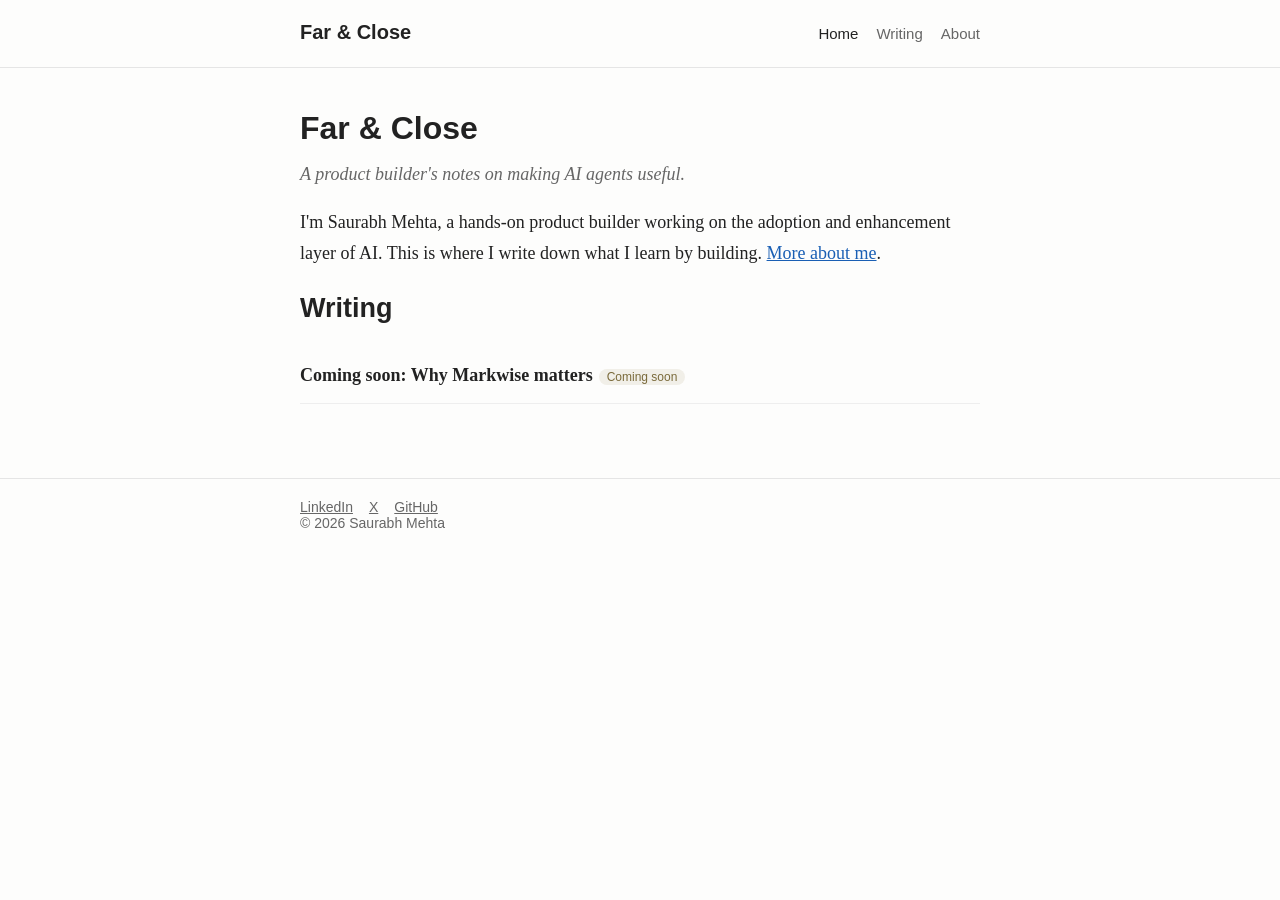
<file: index.html>
<!DOCTYPE html>
<html lang="en"><head><meta charset="utf-8"><meta name="viewport" content="width=device-width,initial-scale=1">
<title>Far & Close</title><meta name="description" content="A product builder's notes on making AI agents useful.">
<link rel="stylesheet" href="style.css"></head><body>
<header><div class="wrap"><a class="brand" href="">Far &amp; Close</a>
<nav><a href="" class="active">Home</a><a href="writing/">Writing</a><a href="about/">About</a></nav></div></header>
<main><div class="wrap">
<h1>Far &amp; Close</h1>
<p class="tagline">A product builder's notes on making AI agents useful.</p>
<p>I'm Saurabh Mehta, a hands-on product builder working on the adoption and enhancement layer of AI. This is where I write down what I learn by building. <a href="about/">More about me</a>.</p>
<h2>Writing</h2>
<ul class="posts">
<!-- POSTS: newest first -->
<li><strong>Coming soon: Why Markwise matters</strong><span class="soon">Coming soon</span></li>
</ul>
</div></main>
<footer><div class="wrap"><a href="https://www.linkedin.com/in/saurabhmehta2/">LinkedIn</a><a href="https://x.com/Saurabhm6">X</a><a href="https://github.com/farandclose">GitHub</a><br>© 2026 Saurabh Mehta</div></footer>
</body></html>
</file>
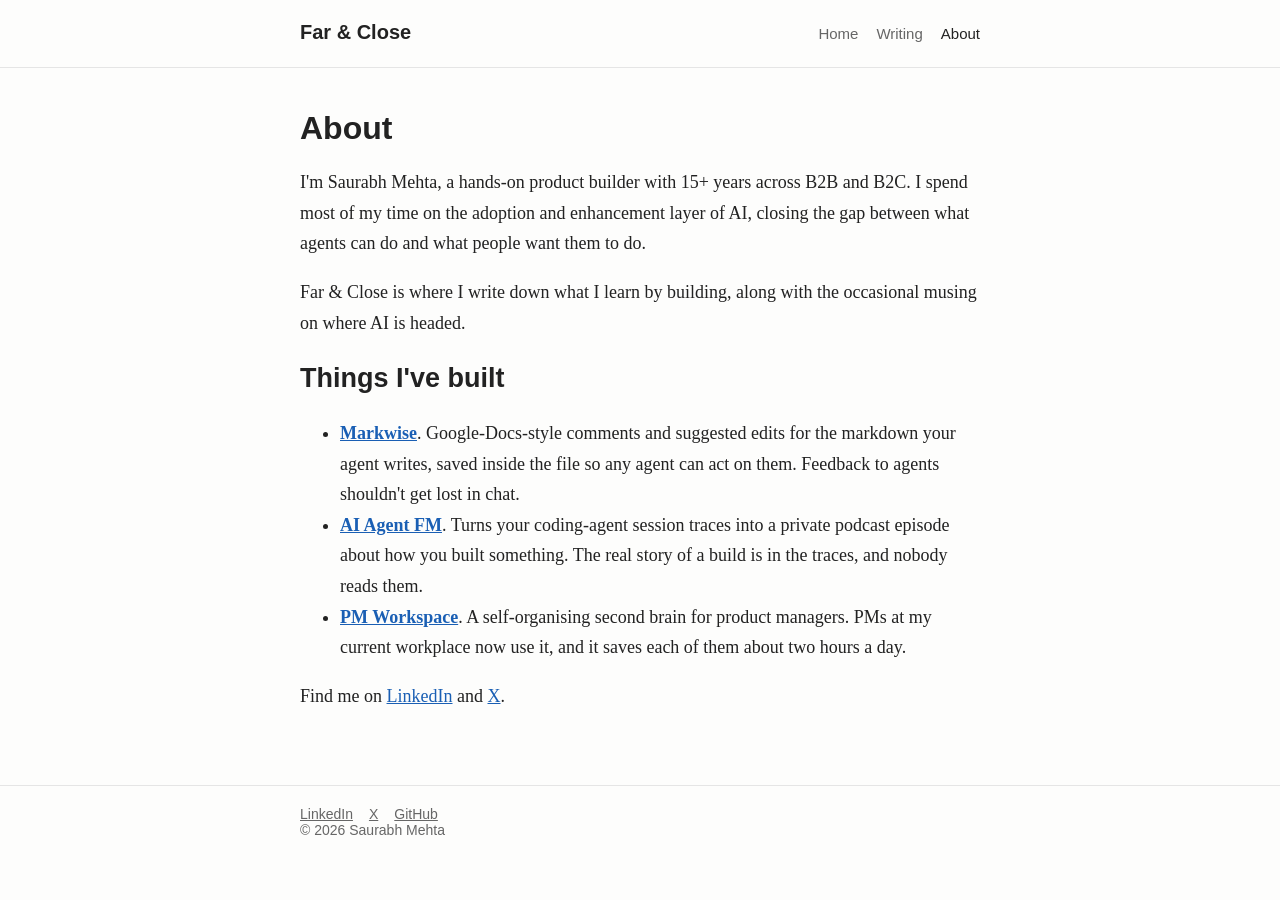
<file: about/index.html>
<!DOCTYPE html>
<html lang="en"><head><meta charset="utf-8"><meta name="viewport" content="width=device-width,initial-scale=1">
<title>About · Far & Close</title><meta name="description" content="A product builder's notes on making AI agents useful.">
<link rel="stylesheet" href="../style.css"></head><body>
<header><div class="wrap"><a class="brand" href="../">Far &amp; Close</a>
<nav><a href="../">Home</a><a href="../writing/">Writing</a><a href="../about/" class="active">About</a></nav></div></header>
<main><div class="wrap">
<h1>About</h1>
<p>I'm Saurabh Mehta, a hands-on product builder with 15+ years across B2B and B2C. I spend most of my time on the adoption and enhancement layer of AI, closing the gap between what agents can do and what people want them to do.</p>
<p>Far &amp; Close is where I write down what I learn by building, along with the occasional musing on where AI is headed.</p>
<h2>Things I've built</h2>
<ul>
<li><a href="https://github.com/farandclose/markwise"><strong>Markwise</strong></a>. Google-Docs-style comments and suggested edits for the markdown your agent writes, saved inside the file so any agent can act on them. Feedback to agents shouldn't get lost in chat.</li>
<li><a href="https://github.com/farandclose/ai-agent-fm"><strong>AI Agent FM</strong></a>. Turns your coding-agent session traces into a private podcast episode about how you built something. The real story of a build is in the traces, and nobody reads them.</li>
<li><a href="https://github.com/farandclose/pm-workspace"><strong>PM Workspace</strong></a>. A self-organising second brain for product managers. PMs at my current workplace now use it, and it saves each of them about two hours a day.</li>
</ul>
<p>Find me on <a href="https://www.linkedin.com/in/saurabhmehta2/">LinkedIn</a> and <a href="https://x.com/Saurabhm6">X</a>.</p>
</div></main>
<footer><div class="wrap"><a href="https://www.linkedin.com/in/saurabhmehta2/">LinkedIn</a><a href="https://x.com/Saurabhm6">X</a><a href="https://github.com/farandclose">GitHub</a><br>© 2026 Saurabh Mehta</div></footer>
</body></html>
</file>
<file: style.css>
:root{--fg:#222;--muted:#666;--accent:#1a5fb4;--bg:#fdfdfc}
*{box-sizing:border-box}
body{margin:0;background:var(--bg);color:var(--fg);font:18px/1.7 Georgia,"Iowan Old Style","Times New Roman",serif}
.wrap{max-width:720px;margin:0 auto;padding:0 20px}
header{border-bottom:1px solid #e5e5e5;padding:18px 0}
header .wrap{display:flex;justify-content:space-between;align-items:baseline;flex-wrap:wrap;gap:8px}
.brand{font:700 20px/1.2 -apple-system,"Segoe UI",Helvetica,Arial,sans-serif;color:var(--fg);text-decoration:none}
nav a{font:15px -apple-system,"Segoe UI",Helvetica,Arial,sans-serif;color:var(--muted);text-decoration:none;margin-left:18px}
nav a:first-child{margin-left:0}
nav a:hover,nav a.active{color:var(--fg)}
main{padding:40px 0 56px}
h1,h2,h3{font-family:-apple-system,"Segoe UI",Helvetica,Arial,sans-serif;line-height:1.3}
h1{font-size:2rem;margin:0 0 .3em}
.tagline{color:var(--muted);font-style:italic;margin-top:0}
a{color:var(--accent)}
.posts{list-style:none;padding:0}
.posts li{padding:12px 0;border-bottom:1px solid #eee}
.posts .meta{display:block;font:14px sans-serif;color:var(--muted)}
.soon{display:inline-block;font:12px sans-serif;background:#f1efe8;color:#7a6a3a;padding:1px 8px;border-radius:10px;margin-left:6px}
footer{border-top:1px solid #e5e5e5;padding:20px 0;font:14px sans-serif;color:var(--muted)}
footer a{color:var(--muted);margin-right:16px}
@media(max-width:600px){body{font-size:17px}h1{font-size:1.6rem}main{padding:28px 0 40px}}
</file>
